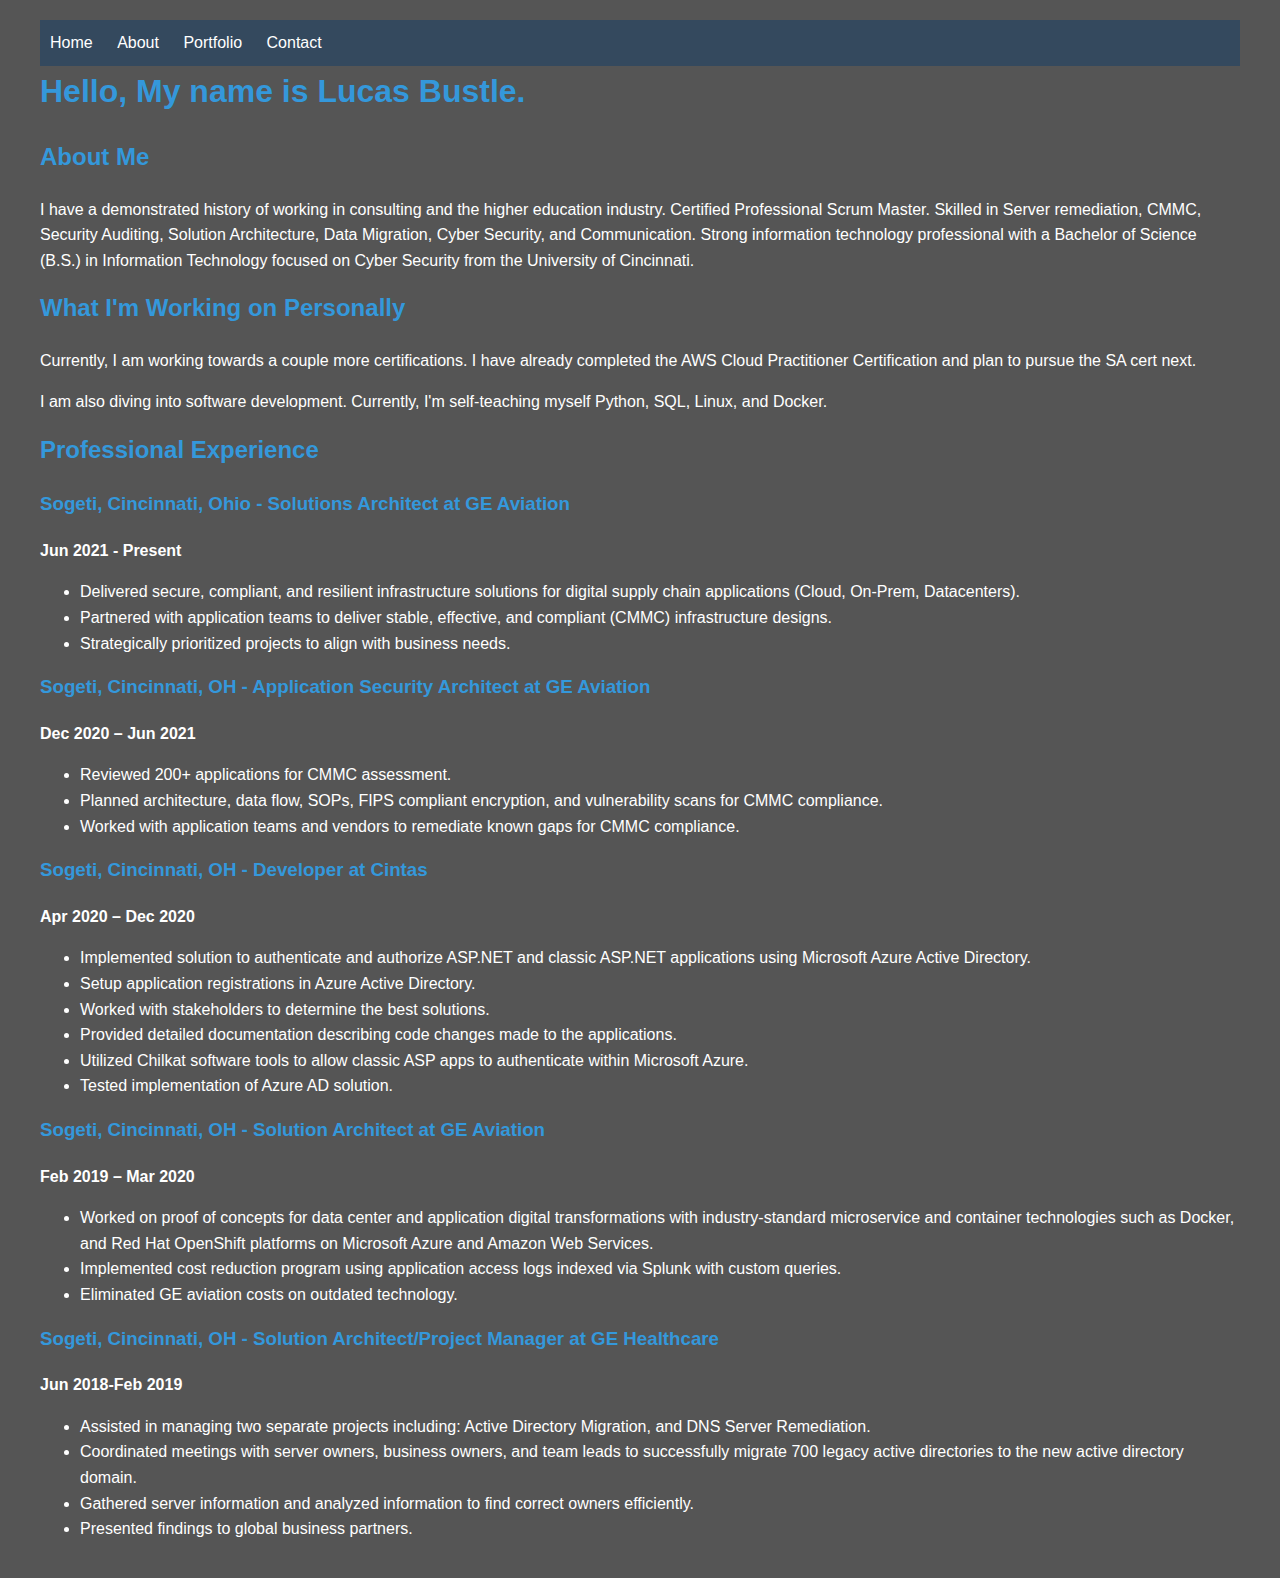
<file: index.html>
<!DOCTYPE html>
<html lang="en">
<head>
    <meta charset="UTF-8">
    <meta name="viewport" content="width=device-width, initial-scale=1.0">
    <title>Lucas Bustle - Portfolio</title>
    <link rel="stylesheet" href="styles.css">

    
</head>
<body>

<div class="container">

    <nav>
        <a href="index.html">Home</a>
        <a href="about.html">About</a>
        <a href="portfolio.html">Portfolio</a>
        <a href="contact.html">Contact</a>
    </nav>
    <h1>Hello, My name is Lucas Bustle.</h1>
    
    <h2>About Me</h2>
    <p>I have a demonstrated history of working in consulting and the higher education industry. Certified Professional Scrum Master. Skilled in Server remediation, CMMC, Security Auditing, Solution Architecture, Data Migration, Cyber Security, and Communication. Strong information technology professional with a Bachelor of Science (B.S.) in Information Technology focused on Cyber Security from the University of Cincinnati.</p>
    
    <h2>What I'm Working on Personally</h2>
    <p>Currently, I am working towards a couple more certifications. I have already completed the AWS Cloud Practitioner Certification and plan to pursue the SA cert next.</p>
    <p>I am also diving into software development. Currently, I'm self-teaching myself Python, SQL, Linux, and Docker.</p>
    
    <h2>Professional Experience</h2>
    
    <h3>Sogeti, Cincinnati, Ohio - Solutions Architect at GE Aviation</h3>
    <p><strong>Jun 2021 - Present</strong></p>
    <ul>
        <li>Delivered secure, compliant, and resilient infrastructure solutions for digital supply chain applications (Cloud, On-Prem, Datacenters).</li>
        <li>Partnered with application teams to deliver stable, effective, and compliant (CMMC) infrastructure designs.</li>
        <li>Strategically prioritized projects to align with business needs.</li>
    </ul>
    
    <h3>Sogeti, Cincinnati, OH - Application Security Architect at GE Aviation</h3>
    <p><strong>Dec 2020 – Jun 2021</strong></p>
    <ul>
        <li>Reviewed 200+ applications for CMMC assessment.</li>
        <li>Planned architecture, data flow, SOPs, FIPS compliant encryption, and vulnerability scans for CMMC compliance.</li>
        <li>Worked with application teams and vendors to remediate known gaps for CMMC compliance.</li>
    </ul>
    
    <h3>Sogeti, Cincinnati, OH - Developer at Cintas</h3>
    <p><strong>Apr 2020 – Dec 2020</strong></p>
    <ul>
        <li>Implemented solution to authenticate and authorize ASP.NET and classic ASP.NET applications using Microsoft Azure Active Directory.</li>
        <li>Setup application registrations in Azure Active Directory.</li>
        <li>Worked with stakeholders to determine the best solutions.</li>
        <li>Provided detailed documentation describing code changes made to the applications.</li>
        <li>Utilized Chilkat software tools to allow classic ASP apps to authenticate within Microsoft Azure.</li>
        <li>Tested implementation of Azure AD solution.</li>
    </ul>
    
    <h3>Sogeti, Cincinnati, OH - Solution Architect at GE Aviation</h3>
    <p><strong>Feb 2019 – Mar 2020</strong></p>
    <ul>
        <li>Worked on proof of concepts for data center and application digital transformations with industry-standard microservice and container technologies such as Docker, and Red Hat OpenShift platforms on Microsoft Azure and Amazon Web Services.</li>
        <li>Implemented cost reduction program using application access logs indexed via Splunk with custom queries.</li>
        <li>Eliminated GE aviation costs on outdated technology.</li>
    </ul>
    
    <h3>Sogeti, Cincinnati, OH - Solution Architect/Project Manager at GE Healthcare</h3>
    <p><strong>Jun 2018-Feb 2019</strong></p>
    <ul>
        <li>Assisted in managing two separate projects including: Active Directory Migration, and DNS Server Remediation.</li>
        <li>Coordinated meetings with server owners, business owners, and team leads to successfully migrate 700 legacy active directories to the new active directory domain.</li>
        <li>Gathered server information and analyzed information to find correct owners efficiently.</li>
        <li>Presented findings to global business partners.</li>
    </ul>

</div>

</body>
</html>
</file>
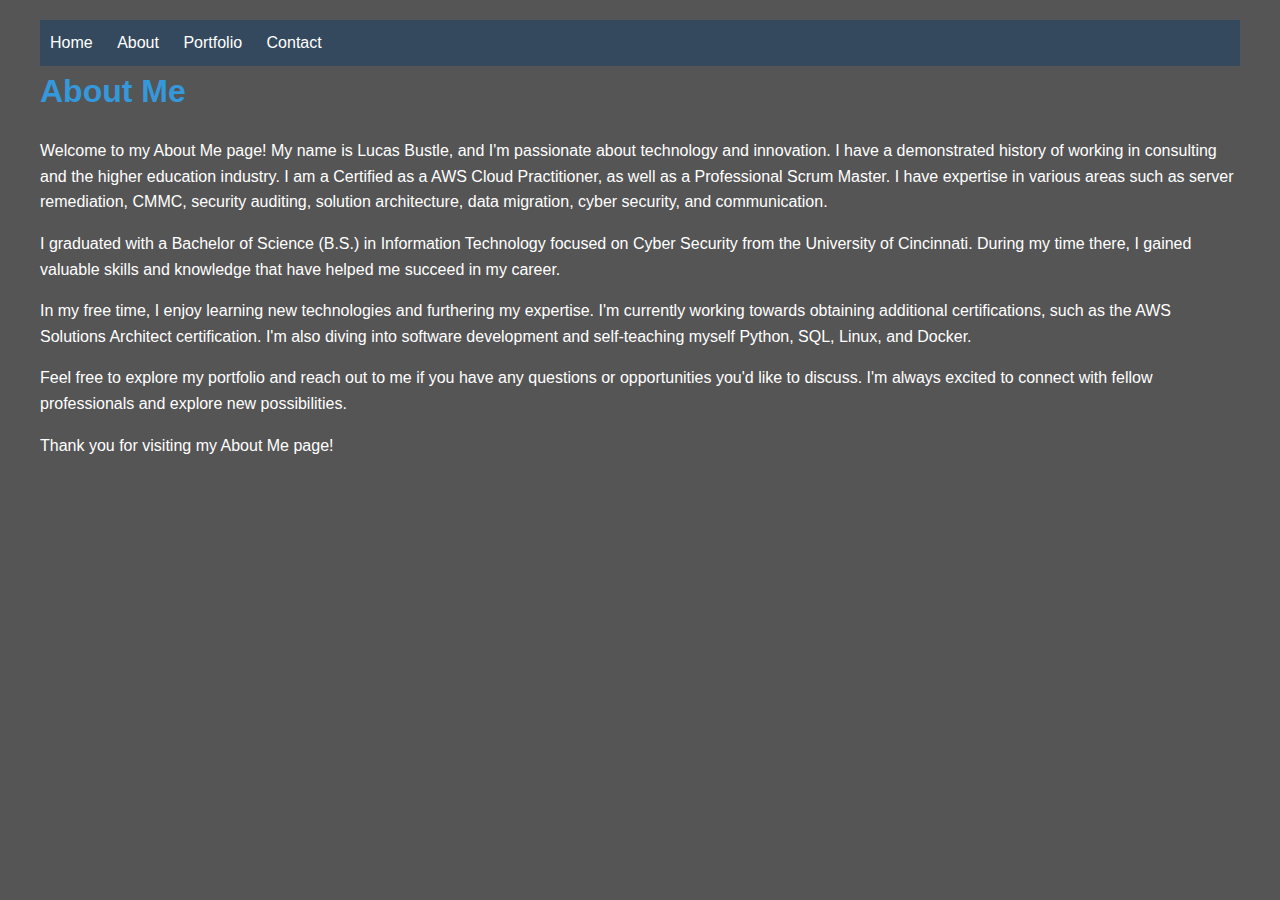
<file: about.html>
<!DOCTYPE html>
<html lang="en">
<head>
    <meta charset="UTF-8">
    <meta name="viewport" content="width=device-width, initial-scale=1.0">
    <title>About Me - Lucas Bustle</title>
    <link rel="stylesheet" href="styles.css">
</head>
<body>

<div class="container">
    <nav>
    <a href="index.html">Home</a>
    <a href="about.html">About</a>
    <a href="portfolio.html">Portfolio</a>
    <a href="contact.html">Contact</a>
</nav>
    <h1>About Me</h1>
    
    <p>
        Welcome to my About Me page! My name is Lucas Bustle, and I'm passionate about technology and innovation. 
        I have a demonstrated history of working in consulting and the higher education industry. 
        I am a Certified as a AWS Cloud Practitioner, as well as a Professional Scrum Master. I have expertise in various areas such as server remediation, 
        CMMC, security auditing, solution architecture, data migration, cyber security, and communication.
    </p>

    <p>
        I graduated with a Bachelor of Science (B.S.) in Information Technology focused on Cyber Security 
        from the University of Cincinnati. During my time there, I gained valuable skills and knowledge 
        that have helped me succeed in my career.
    </p>

    <p>
        In my free time, I enjoy learning new technologies and furthering my expertise. I'm currently 
        working towards obtaining additional certifications, such as the AWS Solutions Architect certification. 
        I'm also diving into software development and self-teaching myself Python, SQL, Linux, and Docker.
    </p>

    <p>
        Feel free to explore my portfolio and reach out to me if you have any questions or opportunities 
        you'd like to discuss. I'm always excited to connect with fellow professionals and explore new 
        possibilities.
    </p>

    <p>
        Thank you for visiting my About Me page!
    </p>
</div>

</body>
</html>
</file>
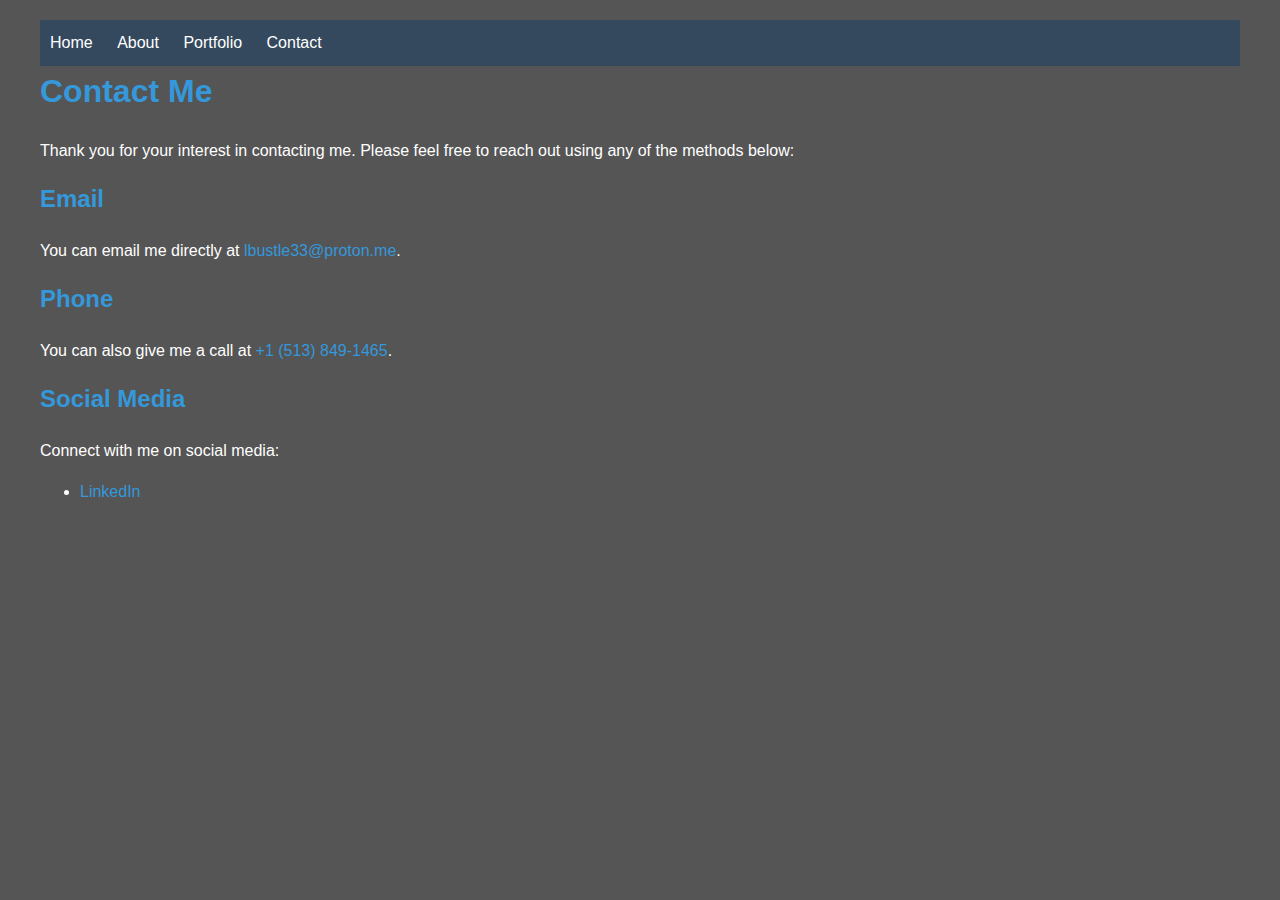
<file: contact.html>
<!DOCTYPE html>
<html lang="en">
<head>
    <meta charset="UTF-8">
    <meta name="viewport" content="width=device-width, initial-scale=1.0">
    <title>Contact - Lucas Bustle</title>
    <link rel="stylesheet" href="styles.css">
    <style>
        .container h1, .container h2, .container h3, .container h4, .container h5, .container h6 {
            text-align: left;
        }
    </style>
</head>
<body>

<div class="container">

    <nav>
    <a href="index.html">Home</a>
    <a href="about.html">About</a>
    <a href="portfolio.html">Portfolio</a>
    <a href="contact.html">Contact</a>
</nav>
    <h1>Contact Me</h1>
    
    <p>
        Thank you for your interest in contacting me. Please feel free to reach out using any of the methods below:
    </p>

    <h2>Email</h2>
    <p>
        You can email me directly at <a href="mailto:lbustle33@proton.me">lbustle33@proton.me</a>.
    </p>

    <h2>Phone</h2>
    <p>
        You can also give me a call at <a href="tel:+125138491465">+1 (513) 849-1465</a>.
    </p>

    <h2>Social Media</h2>
    <p>
        Connect with me on social media:
    </p>
    <ul>
    
        <li><a href="https://www.linkedin.com/in/lucas-bustle-6629b213a/">LinkedIn</a></li>

    </ul>

</div>

</body>
</html>
</file>
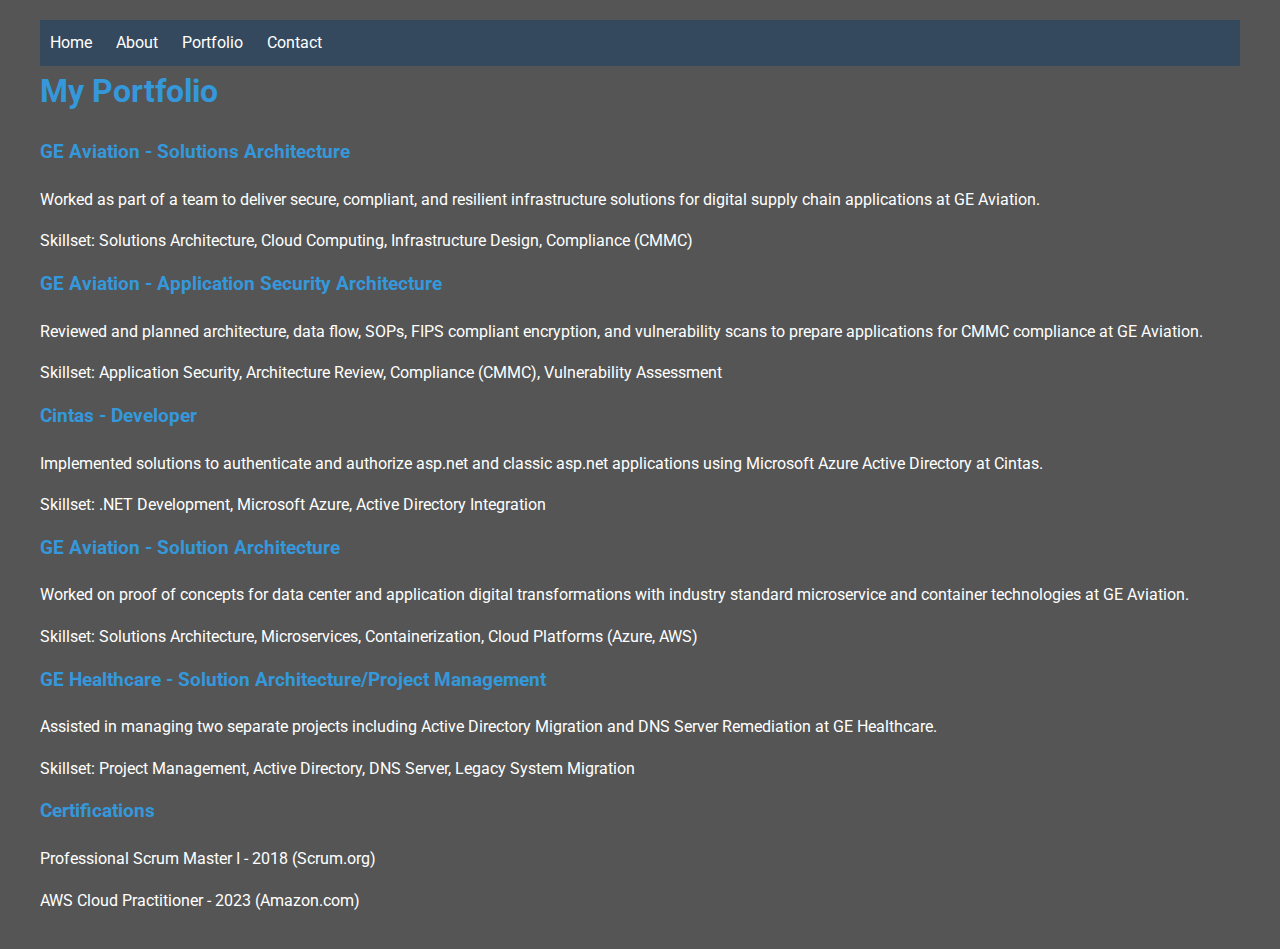
<file: portfolio.html>
<!DOCTYPE html>
<html lang="en">
    <head>
        <meta charset="UTF-8">
        <meta name="viewport" content="width=device-width, initial-scale=1.0">
        <title>Lucas Bustle - Portfolio</title>
        <link rel="stylesheet" href="styles.css">
        <!-- Add a link to Google Fonts for a modern font -->
        <link href="https://fonts.googleapis.com/css2?family=Roboto:wght@400;700&display=swap" rel="stylesheet">
       
    </head>
    <body>
<body>

<div class="container">
    <!-- Navigation links -->
    <nav>
    <a href="index.html">Home</a>
    <a href="about.html">About</a>
    <a href="portfolio.html">Portfolio</a>
    <a href="contact.html">Contact</a>
</nav>

    <h1>My Portfolio</h1>
    
    <!-- Portfolio Item 1 -->
    <div class="portfolio-item">
        <h3>GE Aviation - Solutions Architecture</h3>
        <p>Worked as part of a team to deliver secure, compliant, and resilient infrastructure solutions for digital supply chain applications at GE Aviation.</p>
        <p>Skillset: Solutions Architecture, Cloud Computing, Infrastructure Design, Compliance (CMMC)</p>
    </div>
    
    <!-- Portfolio Item 2 -->
    <div class="portfolio-item">
        <h3>GE Aviation - Application Security Architecture</h3>
        <p>Reviewed and planned architecture, data flow, SOPs, FIPS compliant encryption, and vulnerability scans to prepare applications for CMMC compliance at GE Aviation.</p>
        <p>Skillset: Application Security, Architecture Review, Compliance (CMMC), Vulnerability Assessment</p>
    </div>

    <!-- Portfolio Item 3 -->
    <div class="portfolio-item">
        <h3>Cintas - Developer</h3>
        <p>Implemented solutions to authenticate and authorize asp.net and classic asp.net applications using Microsoft Azure Active Directory at Cintas.</p>
        <p>Skillset: .NET Development, Microsoft Azure, Active Directory Integration</p>
    </div>

    <!-- Portfolio Item 4 -->
    <div class="portfolio-item">
        <h3>GE Aviation - Solution Architecture</h3>
        <p>Worked on proof of concepts for data center and application digital transformations with industry standard microservice and container technologies at GE Aviation.</p>
        <p>Skillset: Solutions Architecture, Microservices, Containerization, Cloud Platforms (Azure, AWS)</p>
    </div>

    <!-- Portfolio Item 5 -->
    <div class="portfolio-item">
        <h3>GE Healthcare - Solution Architecture/Project Management</h3>
        <p>Assisted in managing two separate projects including Active Directory Migration and DNS Server Remediation at GE Healthcare.</p>
        <p>Skillset: Project Management, Active Directory, DNS Server, Legacy System Migration</p>
    </div>

        <!-- Certification -->
        <div class="portfolio-item">
            <h3>Certifications</h3>
            <p>Professional Scrum Master I - 2018 (Scrum.org)</p>
            <p>AWS Cloud Practitioner - 2023 (Amazon.com)</p>
        </div>

</div>

</body>
</html>
</file>
<file: styles.css>
/* Reset styles */
html, body {
    margin: 0;
    padding: 0;
}

/* Global styles */
body {
    font-family: 'Roboto', sans-serif;
    line-height: 1.6;
    background-color: #555555; /* dark grey background */
    color: #ffffff; /* white text color */
}

.container {
    max-width: 1200px;
    margin: 0 auto;
    padding: 20px;
}

h1, h2, h3, h4, h5, h6 {
    margin-top: 0;
    font-weight: bold;
    color: #3498db; /* Blue headings */
}

p {
    margin-bottom: 1em;
}

a {
    color: #3498db; /* Blue links */
    text-decoration: none;
}

a:hover {
    text-decoration: underline;
}

/* Navigation */
nav {
    background-color: #34495e; /* Dark blue background */
    padding: 10px 0;
}

nav a {
    color: #fff; /* White links */
    margin: 0 10px;
}

nav a:hover {
    text-decoration: underline;
}

/* Buttons */
.button {
    display: inline-block;
    padding: 10px 20px;
    background-color: #3498db; /* Blue button */
    color: #fff; /* White text color */
    border: none;
    border-radius: 5px;
    cursor: pointer;
    text-align: center;
    text-decoration: none;
}

.button:hover {
    background-color: #2980b9; /* Darker blue on hover */
}

/* Form styles */
input[type="text"],
input[type="email"],
textarea {
    width: 100%;
    padding: 10px;
    margin-bottom: 20px;
    border: 1px solid #34495e; /* Dark gray border */
    border-radius: 5px;
    box-sizing: border-box;
}

input[type="submit"] {
    display: inline-block;
    padding: 10px 20px;
    background-color: #3498db; /* Blue submit button */
    color: #fff; /* White text color */
    border: none;
    border-radius: 5px;
    cursor: pointer;
    text-align: center;
    text-decoration: none;
}

input[type="submit"]:hover {
    background-color: #2980b9; /* Darker blue on hover */
}

/* Thank you page styles */
.thank-you {
    text-align: center;
    margin-top: 50px;
}

.thank-you h2 {
    font-size: 24px;
    color: #3498db; /* Blue heading */
}

.thank-you p {
    font-size: 18px;
    color: #333; /* Dark text color */
}
</file>
